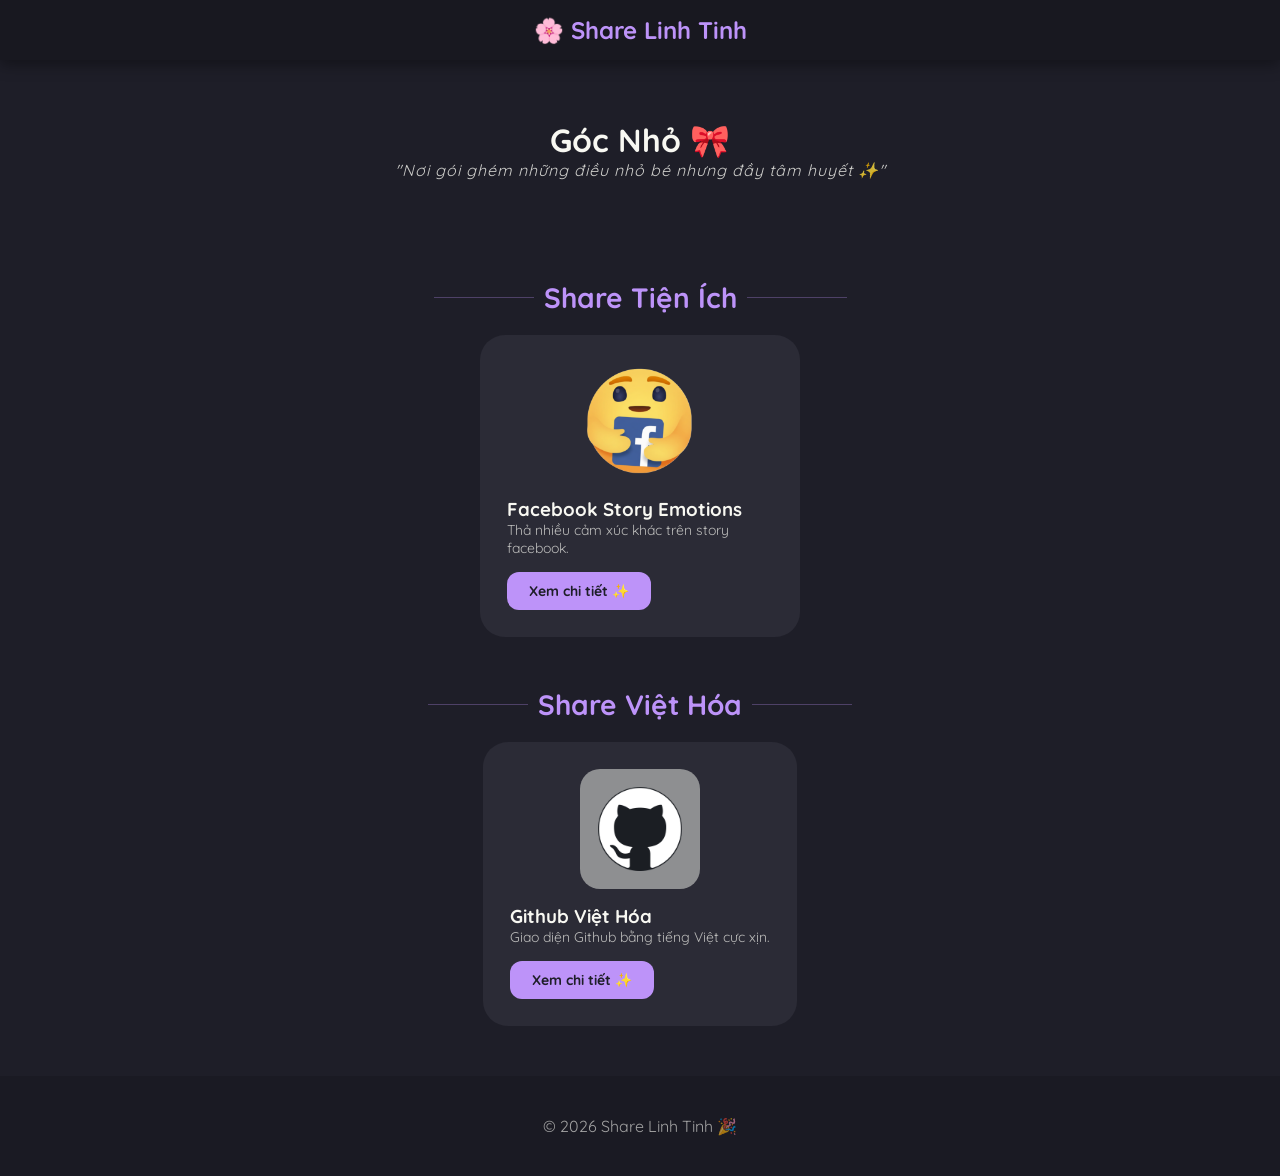
<file: index.html>
<!DOCTYPE html>
<html lang="vi">
<head>
    <meta charset="UTF-8">
    <meta name="viewport" content="width=device-width, initial-scale=1.0">
    <title>Share Linh Tinh 🎐</title>
    <link href="https://fonts.googleapis.com/css2?family=Quicksand:wght@400;600;700&display=swap" rel="stylesheet">
    <style>
        :root {
            --bg-color: #1e1e28; 
            --text-color: #f8f8f2; 
            --card-bg: #2b2b36; 
            --nav-bg: #181820; 
            --btn-color: #bd93f9; 
            --shadow: 0 4px 15px rgba(0, 0, 0, 0.4);
        }

        * { margin: 0; padding: 0; box-sizing: border-box; font-family: 'Quicksand', sans-serif; transition: all 0.3s ease; }
        body { background-color: var(--bg-color); color: var(--text-color); overflow-x: hidden; min-height: 100vh; }

        /* --- NAV --- */
        nav { 
            background-color: var(--nav-bg); 
            padding: 15px 30px; 
            display: flex; 
            justify-content: center; /* Căn giữa logo khi không còn nút tuyết */
            align-items: center; 
            box-shadow: var(--shadow); 
            position: sticky; 
            top: 0; 
            z-index: 100; 
        }
        .logo { font-size: 24px; font-weight: 700; text-decoration: none; color: var(--btn-color); }
        .logo:hover { transform: scale(1.1); color: white; }

        .container { max-width: 1100px; margin: 40px auto; padding: 20px; text-align: center; }
        .section-title { margin: 50px 0 20px; font-size: 28px; display: flex; align-items: center; justify-content: center; gap: 10px; color: var(--btn-color); }
        .section-title::before, .section-title::after { content: ""; flex: 1; height: 1px; background: rgba(189, 147, 249, 0.3); max-width: 100px; }

        .product-grid { display: grid; grid-template-columns: repeat(auto-fit, minmax(250px, 1fr)); gap: 25px; margin-bottom: 50px; justify-content: center; }
        
        /* --- THẺ SẢN PHẨM --- */
        .product-card { 
            background-color: var(--card-bg); 
            border-radius: 25px; 
            padding: 25px; 
            text-decoration: none; 
            color: inherit; 
            display: block; 
            max-width: 320px; 
            margin: auto;
            border: 2px solid transparent;
            position: relative; 
            overflow: hidden;
        }

        /* HIỆU ỨNG RÊ CHUỘT: PHÁT SÁNG VIỀN ĐA SẮC */
        .product-card:hover { 
            transform: translateY(-12px); 
            animation: rainbowBorder 3s linear infinite;
            box-shadow: 0 0 25px rgba(255, 255, 255, 0.1);
        }

        @keyframes rainbowBorder {
            0% { border-color: #00ff00; box-shadow: 0 0 15px #00ff00; } /* Xanh lá */
            20% { border-color: #ff0000; box-shadow: 0 0 15px #ff0000; } /* Đỏ */
            40% { border-color: #ffff00; box-shadow: 0 0 15px #ffff00; } /* Vàng */
            60% { border-color: #9400d3; box-shadow: 0 0 15px #9400d3; } /* Tím */
            80% { border-color: #ff69b4; box-shadow: 0 0 15px #ff69b4; } /* Hồng */
            100% { border-color: #00ff00; box-shadow: 0 0 15px #00ff00; }
        }

        .icon-box { 
            width: 120px; 
            height: 120px; 
            margin: 0 auto 15px; 
            display: flex; 
            align-items: center; 
            justify-content: center; 
            overflow: hidden; 
            border-radius: 20px;
        }
        .icon-box img { width: 100%; height: 100%; object-fit: cover; }
        
        .product-card:hover .icon-box { transform: scale(1.08); }

        .btn { 
            background-color: var(--btn-color); 
            color: #1e1e28; 
            border: none; 
            padding: 10px 22px; 
            border-radius: 12px; 
            font-weight: bold; 
            display: inline-block; 
            margin-top: 15px; 
            font-size: 14px; 
        }
        .product-card:hover .btn { background-color: white; }

        footer { text-align: center; padding: 40px; background-color: var(--nav-bg); margin-top: 50px; opacity: 0.6; }
    </style>
</head>
<body>

    <nav>
        <a href="index.html" class="logo">🌸 Share Linh Tinh</a>
    </nav>

<div class="container">
    <h1>Góc Nhỏ 🎀</h1>
    <p style="opacity: 0.8; margin-bottom: 30px; font-style: italic; letter-spacing: 1px;">
        "Nơi gói ghém những điều nhỏ bé nhưng đầy tâm huyết ✨"
    </p>
</div>

        <h2 class="section-title">Share Tiện Ích</h2>
        <div class="product-grid">
            <a href="sanpham1.html" class="product-card">
                <div class="icon-box">
                    <img src="img/story.jpg" alt="Facebook Story">
                </div>
                <h3>Facebook Story Emotions</h3>
                <p style="font-size: 14px; opacity: 0.7;">Thả nhiều cảm xúc khác trên story facebook.</p>
                <div class="btn">Xem chi tiết ✨</div>
            </a>
        </div>

        <h2 class="section-title">Share Việt Hóa</h2>
        <div class="product-grid">
            <a href="github.html" class="product-card">
                <div class="icon-box">
                    <img src="img/github.jpg" alt="Github Việt Hóa">
                </div>
                <h3>Github Việt Hóa</h3>
                <p style="font-size: 14px; opacity: 0.7;">Giao diện Github bằng tiếng Việt cực xịn.</p>
                <div class="btn">Xem chi tiết ✨</div>
            </a>
        </div>
    </div>

    <footer><p>© 2026 Share Linh Tinh 🎉</p></footer>

</body>
</html>
</file>
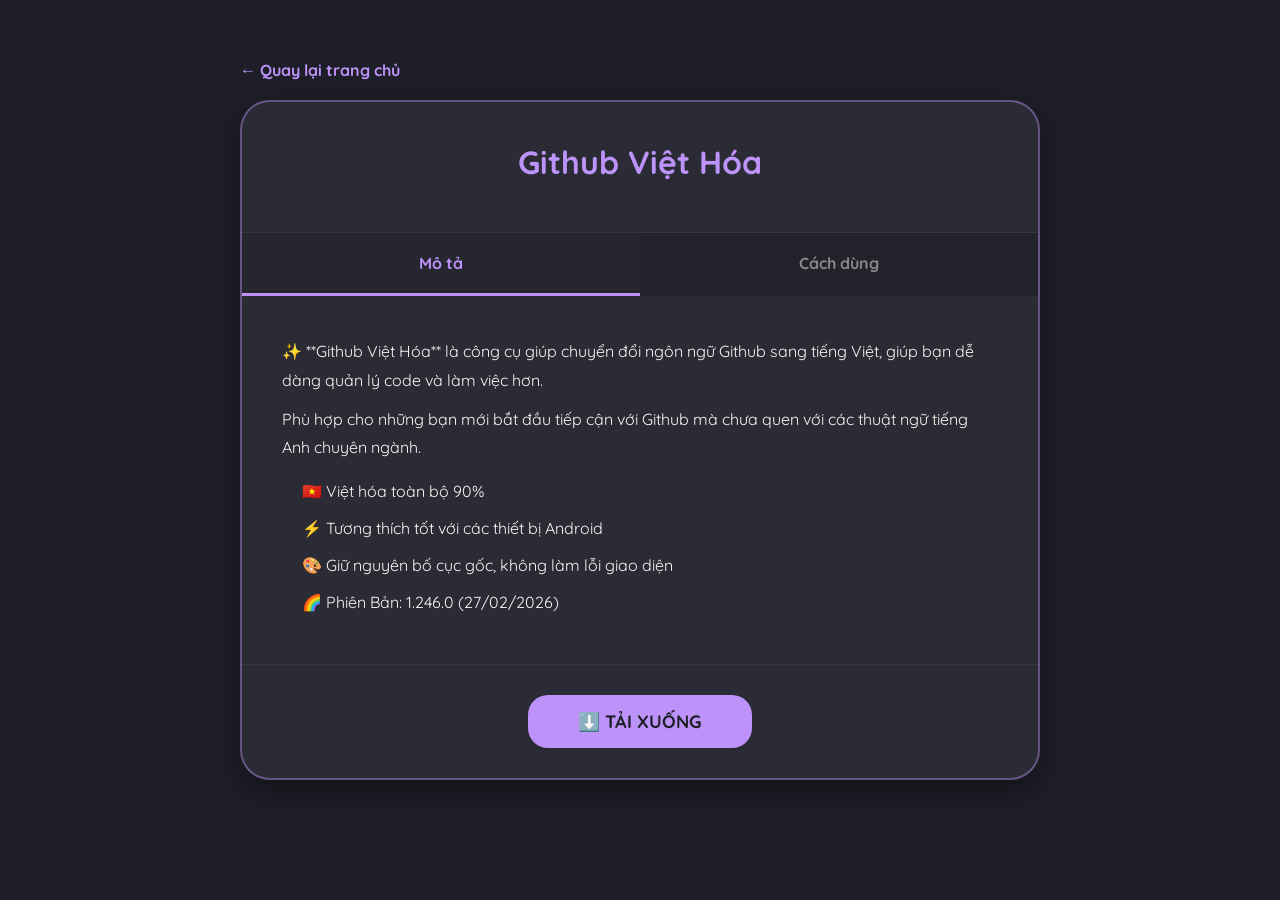
<file: github.html>
<!DOCTYPE html>
<html lang="vi">
<head>
    <meta charset="UTF-8">
    <meta name="viewport" content="width=device-width, initial-scale=1.0">
    <title>Github Việt Hóa 🎐</title>
    <link href="https://fonts.googleapis.com/css2?family=Quicksand:wght@400;600;700&display=swap" rel="stylesheet">
    <style>
        :root {
            --bg-color: #1e1e28;
            --text-color: #f8f8f2;
            --card-bg: #2b2b36;
            --btn-color: #bd93f9;
            --shadow: 0 10px 30px rgba(0, 0, 0, 0.4);
            --border-color: rgba(189, 147, 249, 0.4);
        }

        * { margin: 0; padding: 0; box-sizing: border-box; font-family: 'Quicksand', sans-serif; transition: 0.3s; }
        
        body { background-color: var(--bg-color); color: var(--text-color); padding: 20px; min-height: 100vh; }

        .container { max-width: 800px; margin: 40px auto; }

        .back-btn { 
            text-decoration: none; 
            color: var(--btn-color); 
            font-weight: bold; 
            display: inline-block; 
            margin-bottom: 20px; 
            font-size: 16px;
        }
        .back-btn:hover { transform: translateX(-5px); color: white; }

        .main-card { 
            background: var(--card-bg); 
            border-radius: 30px; 
            overflow: hidden; 
            box-shadow: var(--shadow);
            border: 2px solid var(--border-color);
        }

        .header { padding: 40px; text-align: center; border-bottom: 1px solid rgba(255,255,255,0.05); }
        .header h1 { font-size: 32px; color: var(--btn-color); margin-bottom: 10px; }

        .tabs { display: flex; background: rgba(0,0,0,0.2); border-bottom: 1px solid rgba(255,255,255,0.05); }
        .tab-btn { 
            flex: 1; 
            padding: 20px; 
            border: none; 
            background: none; 
            cursor: pointer; 
            font-weight: bold; 
            color: #888; 
            font-size: 16px;
            border-bottom: 3px solid transparent;
        }
        .tab-btn.active { 
            color: var(--btn-color); 
            border-bottom: 3px solid var(--btn-color); 
            background: rgba(255,255,255,0.02); 
        }

        .content { padding: 40px; min-height: 250px; line-height: 1.8; font-size: 16px; }
        .pane { display: none; animation: fadeIn 0.4s ease; }
        .pane.active { display: block; }

        @keyframes fadeIn { from { opacity: 0; } to { opacity: 1; } }

        .footer { padding: 30px; text-align: center; border-top: 1px solid rgba(255,255,255,0.05); }
        .btn-dl { 
            background: var(--btn-color); 
            color: #1e1e28; 
            padding: 15px 50px; 
            border-radius: 20px; 
            text-decoration: none; 
            font-weight: bold; 
            font-size: 18px;
            display: inline-block; 
        }
        .btn-dl:hover { background: white; transform: scale(1.05); }

        ul li { margin-bottom: 8px; }
        strong { color: var(--btn-color); font-size: 18px; display: block; margin-bottom: 5px; }
    </style>
</head>
<body>

    <div class="container">
        <a href="index.html" class="back-btn">← Quay lại trang chủ</a>
        
        <div class="main-card">
            <div class="header">
                <h1>Github Việt Hóa</h1>
            </div>

            <div class="tabs">
                <button class="tab-btn active" onclick="switchTab(0)">Mô tả</button>
                <button class="tab-btn" onclick="switchTab(1)">Cách dùng</button>
            </div>

            <div class="content">
                <div id="pane-0" class="pane active">
                    <p>✨ **Github Việt Hóa** là công cụ giúp chuyển đổi ngôn ngữ Github sang tiếng Việt, giúp bạn dễ dàng quản lý code và làm việc hơn.</p>
                    <p style="margin-top: 10px;">Phù hợp cho những bạn mới bắt đầu tiếp cận với Github mà chưa quen với các thuật ngữ tiếng Anh chuyên ngành.</p>
                    
                    <ul style="margin-left: 20px; margin-top: 15px; list-style: none;">
                        <li>🇻🇳 Việt hóa toàn bộ 90%</li>
                        <li>⚡ Tương thích tốt với các thiết bị Android</li>
                        <li>🎨 Giữ nguyên bố cục gốc, không làm lỗi giao diện</li>
                        <li>🌈 Phiên Bản: 1.246.0 (27/02/2026)</li>
                    </ul>
                </div>

                <div id="pane-1" class="pane">
                    <strong>✅ Cách cài đặt APK trên Android</strong><br>
                    
                    <p><b>🔹 Bước 1: Tải file APK</b></p>
                    <p>- Tải file .apk từ web về máy.</p>
                    <p>- File thường nằm trong Quản lý tệp > mục Download.</p><br>

                    <p><b>🔹 Bước 2: Cho phép cài ứng dụng không rõ nguồn gốc</b></p>
                    <p>- Vào Cài đặt > Bảo mật hoặc Ứng dụng.</p>
                    <p>- Chọn app bạn dùng mở file (Chrome/Quản lý tệp) và bật "Cho phép từ nguồn này".</p><br>

                    <p><b>🔹 Bước 3: Cài đặt</b></p>
                    <p>- Mở file .apk và bấm Cài đặt (Install).</p><br>

                    <p style="background: rgba(255, 0, 0, 0.1); padding: 10px; border-radius: 10px;">
                        <span style="color: #ff4444; font-weight: bold;">❗ Nếu không cài được:</span><br>
                        - Kiểm tra bộ nhớ máy có đủ không.<br>
                        - Tắt tạm Play Protect nếu bị chặn.
                    </p>
                </div>
            </div>

            <div class="footer">
                <a href="https://drive.google.com/file/d/1zRjH97aEUne8otkg8PUskk3ZnS4cXxIx/view?usp=drivesdk" 
                   class="btn-dl" 
                   target="_blank" 
                   rel="noopener noreferrer">⬇️ TẢI XUỐNG</a>
            </div>
        </div>
    </div>

    <script>
        function switchTab(index) {
            const btns = document.querySelectorAll('.tab-btn');
            const panes = document.querySelectorAll('.pane');
            btns.forEach((btn, i) => {
                btn.classList.toggle('active', i === index);
                panes[i].classList.toggle('active', i === index);
            });
        }
    </script>
</body>
</html>
</file>
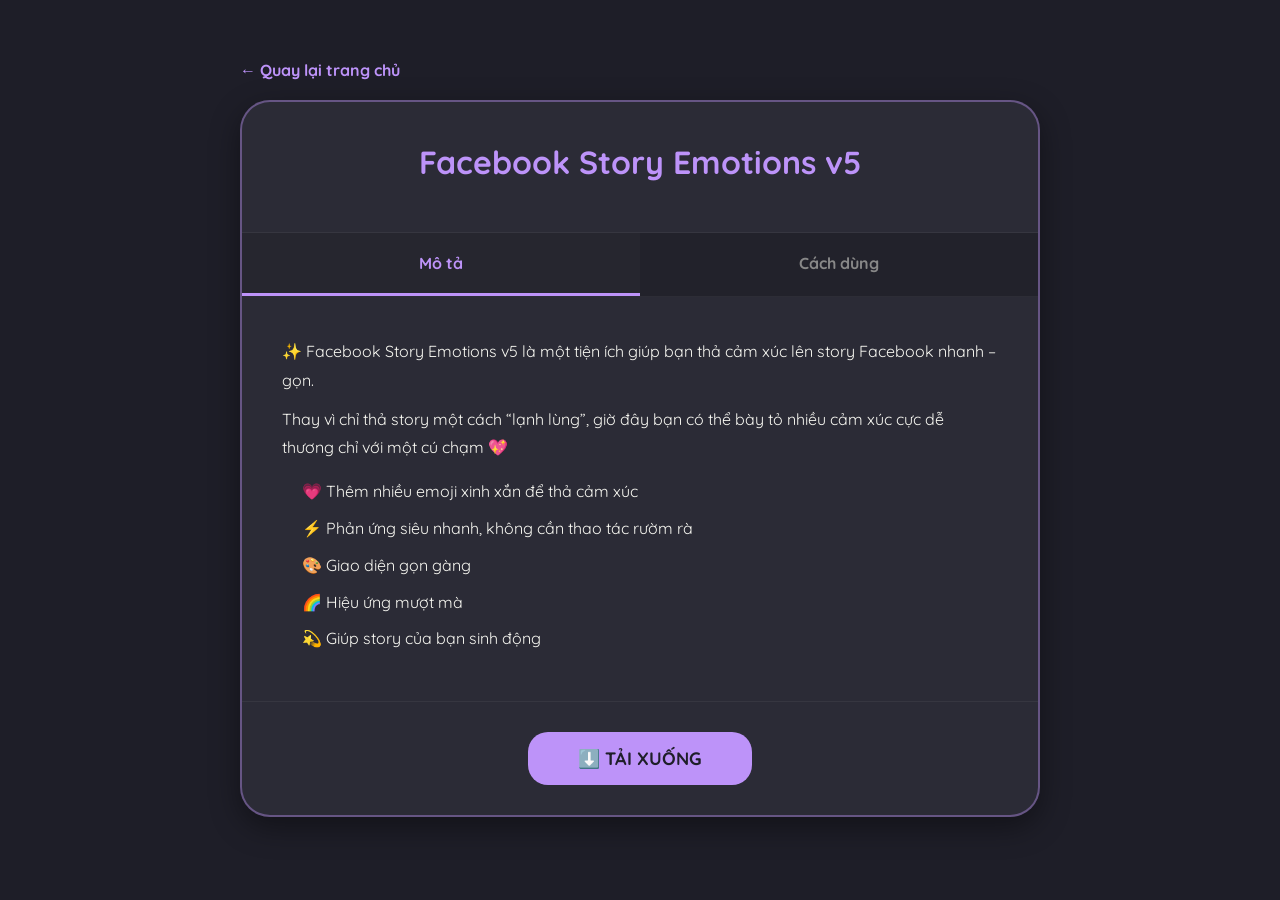
<file: sanpham1.html>
<!DOCTYPE html>
<html lang="vi">
<head>
    <meta charset="UTF-8">
    <meta name="viewport" content="width=device-width, initial-scale=1.0">
    <title>Facebook Story Emotions v5 🎐</title>
    <link href="https://fonts.googleapis.com/css2?family=Quicksand:wght@400;600;700&display=swap" rel="stylesheet">
    <style>
        :root {
            --bg-color: #1e1e28;
            --text-color: #f8f8f2;
            --card-bg: #2b2b36;
            --btn-color: #bd93f9;
            --shadow: 0 10px 30px rgba(0, 0, 0, 0.4);
            --border-color: rgba(189, 147, 249, 0.4);
        }

        * { margin: 0; padding: 0; box-sizing: border-box; font-family: 'Quicksand', sans-serif; transition: 0.3s; }
        body { background-color: var(--bg-color); color: var(--text-color); padding: 20px; min-height: 100vh; }

        .container { max-width: 800px; margin: 40px auto; }

        .back-btn { 
            text-decoration: none; 
            color: var(--btn-color); 
            font-weight: bold; 
            display: inline-block; 
            margin-bottom: 20px; 
        }
        .back-btn:hover { color: white; }

        .main-card { 
            background: var(--card-bg); 
            border-radius: 30px; 
            overflow: hidden; 
            box-shadow: var(--shadow);
            border: 2px solid var(--border-color);
        }

        .header { padding: 40px; text-align: center; border-bottom: 1px solid rgba(255,255,255,0.05); }
        .header h1 { font-size: 32px; color: var(--btn-color); margin-bottom: 10px; }

        .tabs { display: flex; background: rgba(0,0,0,0.2); border-bottom: 1px solid rgba(255,255,255,0.05); }
        .tab-btn { 
            flex: 1; 
            padding: 20px; 
            border: none; 
            background: none; 
            cursor: pointer; 
            font-weight: bold; 
            color: #888; 
            font-size: 16px; 
            border-bottom: 3px solid transparent;
        }
        .tab-btn.active { 
            color: var(--btn-color); 
            border-bottom: 3px solid var(--btn-color); 
            background: rgba(255,255,255,0.02); 
        }

        .content { padding: 40px; min-height: 250px; line-height: 1.8; font-size: 16px; }
        .pane { display: none; animation: fadeIn 0.4s ease; }
        .pane.active { display: block; }

        @keyframes fadeIn { from { opacity: 0; } to { opacity: 1; } }

        .footer { padding: 30px; text-align: center; border-top: 1px solid rgba(255,255,255,0.05); }
        .btn-dl { 
            background: var(--btn-color); 
            color: #1e1e28; 
            padding: 15px 50px; 
            border-radius: 20px; 
            text-decoration: none; 
            font-weight: bold; 
            font-size: 18px;
            display: inline-block; 
        }
        .btn-dl:hover { background: white; }
    </style>
</head>
<body>

    <div class="container">
        <a href="index.html" class="back-btn">← Quay lại trang chủ</a>
        
        <div class="main-card">
            <div class="header">
                <h1>Facebook Story Emotions v5</h1>
            </div>

            <div class="tabs">
                <button class="tab-btn active" onclick="switchTab(0)">Mô tả</button>
                <button class="tab-btn" onclick="switchTab(1)">Cách dùng</button>
            </div>

            <div class="content">
                <div id="pane-0" class="pane active">
                    <p>✨ Facebook Story Emotions v5 là một tiện ích giúp bạn thả cảm xúc lên story Facebook nhanh – gọn.</p>
                    <p style="margin-top: 10px;">Thay vì chỉ thả story một cách “lạnh lùng”, giờ đây bạn có thể bày tỏ nhiều cảm xúc cực dễ thương chỉ với một cú chạm 💖</p>
                    
                    <ul style="margin-left: 20px; margin-top: 15px; list-style: none;">
                        <li style="margin-bottom: 8px;">💗 Thêm nhiều emoji xinh xắn để thả cảm xúc</li>
                        <li style="margin-bottom: 8px;">⚡ Phản ứng siêu nhanh, không cần thao tác rườm rà</li>
                        <li style="margin-bottom: 8px;">🎨 Giao diện gọn gàng</li>
                        <li style="margin-bottom: 8px;">🌈 Hiệu ứng mượt mà</li>
                        <li style="margin-bottom: 8px;">💫 Giúp story của bạn sinh động</li>
                    </ul>
                </div>

                <div id="pane-1" class="pane">
                    <strong>Bước 1: Giải nén file ZIP</strong><br>
                    - Nhấn chuột phải vào file .zip<br>
                    - Chọn Extract here hoặc Giải nén tại đây<br><br>

                    <strong>Bước 2: Mở trang quản lý tiện ích</strong><br>
                    👉 Với Chrome:<br>
                    - Mở trình duyệt, chọn biểu tượng ⋮ (3 chấm dọc) ở góc trên bên phải.<br>
                    - Chọn <b>Tiện ích mở rộng</b> (Extensions).<br>
                    - Hoặc gõ vào thanh địa chỉ: <code>chrome://extensions/</code><br>
                    - Bật <b>Chế độ dành cho nhà phát triển</b> (Developer mode) ở góc phải trên.<br><br>

                    <strong>Bước 3: Tải tiện ích lên</strong><br>
                    - Nhấn nút <b>Load unpacked</b> (Tải tiện ích đã giải nén).<br>
                    - Chọn thư mục đã giải nén ở Bước 1 và nhấn OK.<br><br>

                    <i>*Lưu ý: Nếu vào Facebook/Story vẫn không hiện icon, hãy nhấn nút <b>F5</b>.</i>
                </div>
            </div>

            <div class="footer">
                <a href="https://drive.google.com/file/d/1DNxlrLko3VNqqFOiWQG1tuYGZn7MxK6h/view?usp=drivesdk" class="btn-dl" target="_blank">⬇️ TẢI XUỐNG</a>
            </div>
        </div>
    </div>

    <script>
        function switchTab(index) {
            const btns = document.querySelectorAll('.tab-btn');
            const panes = document.querySelectorAll('.pane');
            btns.forEach((btn, i) => {
                btn.classList.toggle('active', i === index);
                panes[i].classList.toggle('active', i === index);
            });
        }
    </script>
</body>
</html>
</file>
